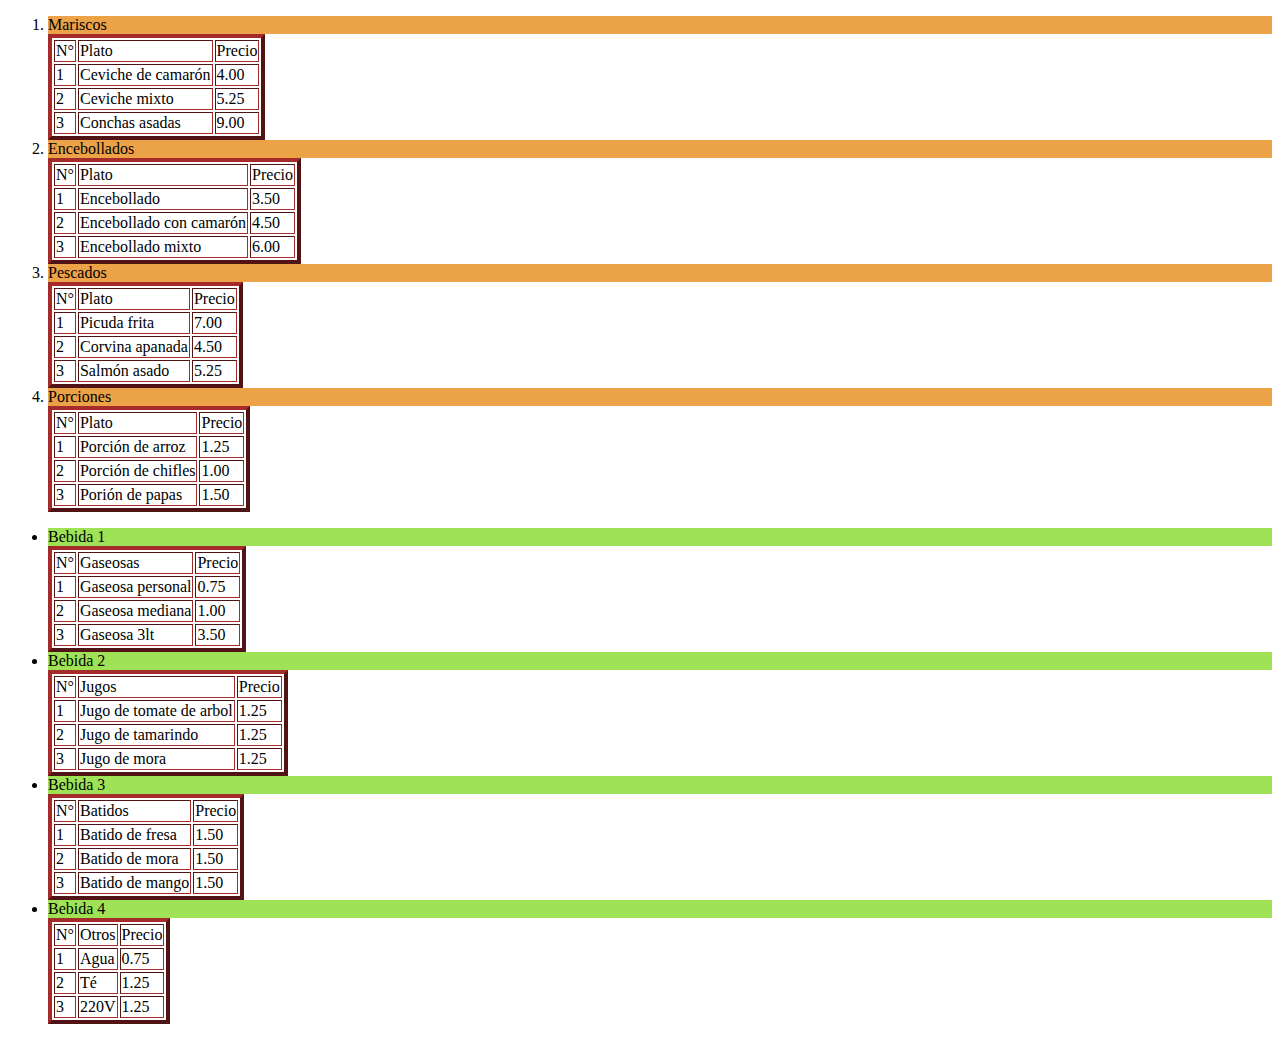
<file: carta.html>
<!DOCTYPE html>
<html lang="en">
<head>
    <meta charset="UTF-8">
    <meta name="viewport" content="width=device-width, initial-scale=1.0">
    <title>Carta</title>
</head>
<body>
    <nav>
        <ol>
            <li style="background-color: rgb(236, 162, 71);"> Mariscos</li>
             <table style="border-color: brown;"  border="4">
              <thead><tr><td>N°</td>
               <td>Plato</td>
                <td>Precio</td></tr></thead>
                 <tr><td>1</td>
                  <td>Ceviche de camarón</td>
                   <td>4.00</td>
                    </td></tr>
                     <tr><td>2</td>
                    <td>Ceviche mixto</td>
                   <td>5.25</td>
                  </td></tr> 
                 <tr><td>3</td>
                <td>Conchas asadas</td>
               <td>9.00</td>
              </td></tr>
             </table>
            <li style="background-color: rgb(236, 162, 71);"> Encebollados</li>
             <table style="border-color: brown;" border="4">
              <thead><tr><td>N°</td>
               <td>Plato</td>
                <td>Precio</td></tr></thead>
                 <tr><td>1</td>
                  <td>Encebollado</td>
                   <td>3.50</td>
                    </td></tr>
                     <tr><td>2</td>
                    <td>Encebollado con camarón</td>
                   <td>4.50</td>
                  </td></tr> 
                 <tr><td>3</td>
                <td>Encebollado mixto</td>
               <td>6.00</td>
              </td></tr>
             </table>
            <li style="background-color: rgb(236, 162, 71);"> Pescados</li>
             <table style="border-color: brown;" border="4">
              <thead><tr><td>N°</td>
               <td>Plato</td>
                <td>Precio</td></tr></thead>
                 <tr><td>1</td>
                  <td>Picuda frita</td>
                   <td>7.00</td>
                    </td></tr>
                     <tr><td>2</td>
                    <td>Corvina apanada</td>
                   <td>4.50</td>
                  </td></tr> 
                 <tr><td>3</td>
                <td>Salmón asado</td>
               <td>5.25</td>
              </td></tr>
             </table>
            <li style="background-color: rgb(236, 162, 71);"> Porciones</li>
             <table style="border-color: brown;" border="4">
              <thead><tr><td>N°</td>
               <td>Plato</td>
                <td>Precio</td></tr></thead>
                 <tr><td>1</td>
                  <td>Porción de arroz</td>
                   <td>1.25</td>
                    </td></tr>
                     <tr><td>2</td>
                    <td>Porción de chifles</td>
                   <td>1.00</td>
                  </td></tr> 
                 <tr><td>3</td>
                <td>Porión de papas</td>
               <td>1.50</td>
              </td></tr>
             </table>
        </ol>
        <ul>
            <li style="background-color: rgb(160, 226, 85);">Bebida 1</li>
                <table style="border-color: brown;" border="4">
                 <thead><tr><td>N°</td>
                  <td>Gaseosas</td>
                   <td>Precio</td></tr></thead>
                    <tr><td>1</td>
                     <td>Gaseosa personal</td>
                      <td>0.75</td>
                       </td></tr>
                        <tr><td>2</td>
                       <td>Gaseosa mediana</td>
                      <td>1.00</td>
                     </td></tr> 
                    <tr><td>3</td>
                   <td>Gaseosa 3lt</td>
                  <td>3.50</td>
                 </td></tr>
                </table>
            <li style="background-color: rgb(160, 226, 85);">Bebida 2</li>
                <table style="border-color: brown;" border="4">
                 <thead><tr><td>N°</td>
                  <td>Jugos</td>
                   <td>Precio</td></tr></thead>
                    <tr><td>1</td>
                     <td>Jugo de tomate de arbol</td>
                      <td>1.25</td>
                       </td></tr>
                        <tr><td>2</td>
                       <td>Jugo de tamarindo</td>
                      <td>1.25</td>
                     </td></tr> 
                    <tr><td>3</td>
                   <td>Jugo de mora</td>
                  <td>1.25</td>
                 </td></tr>
                </table>
            <li style="background-color: rgb(160, 226, 85);">Bebida 3</li>
                <table style="border-color: brown;" border="4">
                 <thead><tr><td>N°</td>
                  <td>Batidos</td>
                   <td>Precio</td></tr></thead>
                    <tr><td>1</td>
                     <td>Batido de fresa</td>
                      <td>1.50</td>
                       </td></tr>
                        <tr><td>2</td>
                       <td>Batido de mora</td>
                      <td>1.50</td>
                     </td></tr> 
                    <tr><td>3</td>
                   <td>Batido de mango</td>
                  <td>1.50</td>
                 </td></tr>
                </table>
            <li style="background-color: rgb(160, 226, 85);">Bebida 4</li>
                <table style="border-color: brown;" border="4">
                 <thead><tr><td>N°</td>
                  <td>Otros</td>
                   <td>Precio</td></tr></thead>
                    <tr><td>1</td>
                     <td>Agua</td>
                      <td>0.75</td>
                       </td></tr>
                        <tr><td>2</td>
                       <td>Té</td>
                      <td>1.25</td>
                     </td></tr> 
                    <tr><td>3</td>
                   <td>220V</td>
                  <td>1.25</td>
                 </td></tr>
                </table>
        </ul>

    </nav>
    
</body>
</html>
</file>
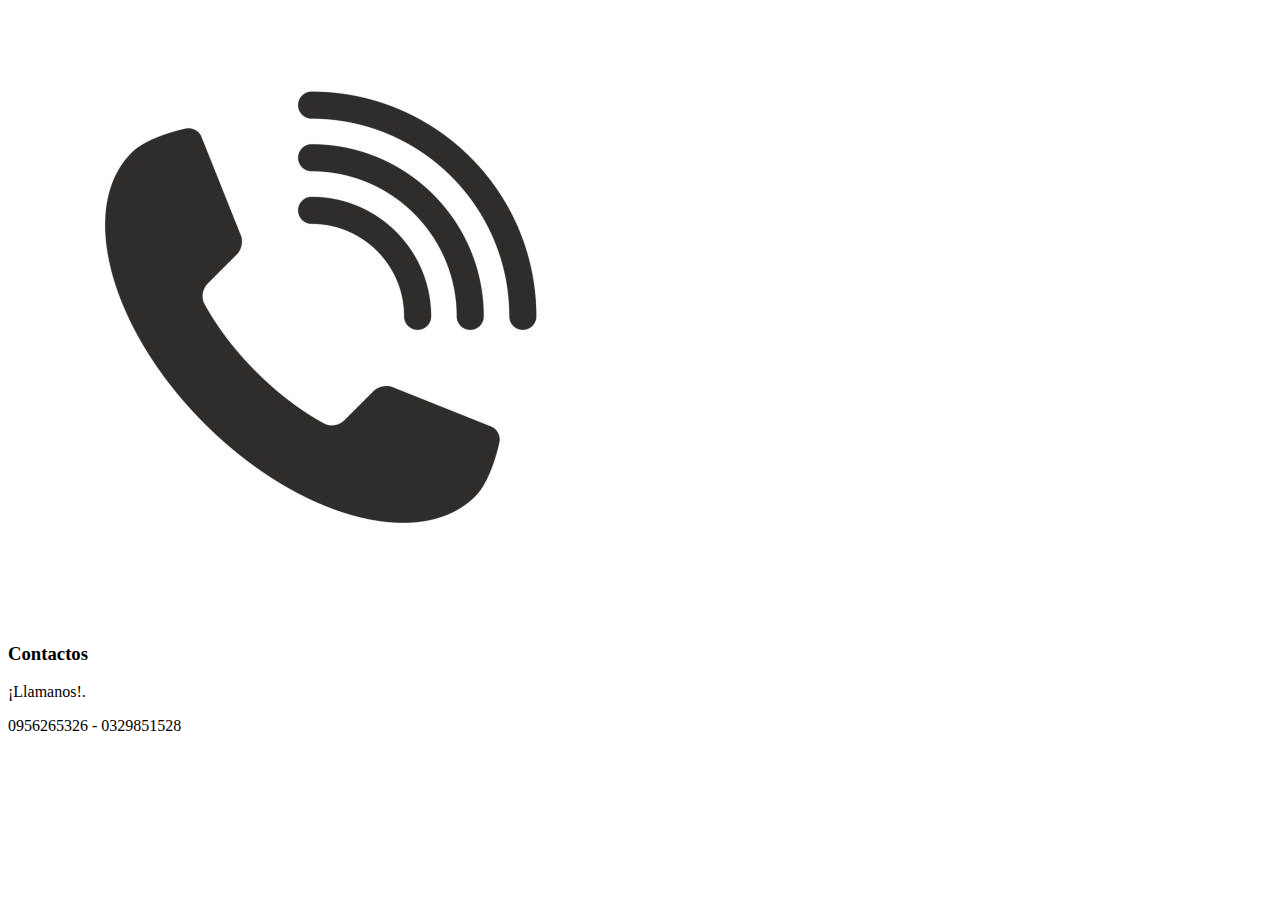
<file: Contacto.html>
<!DOCTYPE html>
<html lang="en">
<head>
    <meta charset="UTF-8">
    <meta name="viewport" content="width=device-width, initial-scale=1.0">
    <title>Servicios</title>
</head>
<body>
    <section class="container my-5">
  <div class="row text-center">
    <div class="col-md-4">
      <div class="card h-100">
        <img src="assets/img/teléfono.jpg" class="card-img-top" alt="teléfono">
        <div class="card-body">
          <h3 class="card-title">Contactos</h3>
          <p class="card-text">¡Llamanos!.</p>
          <p>0956265326 - 0329851528</p>
        </div>
      </div>
    </div>
  </div>
</section>  
</body>
</html>
</file>
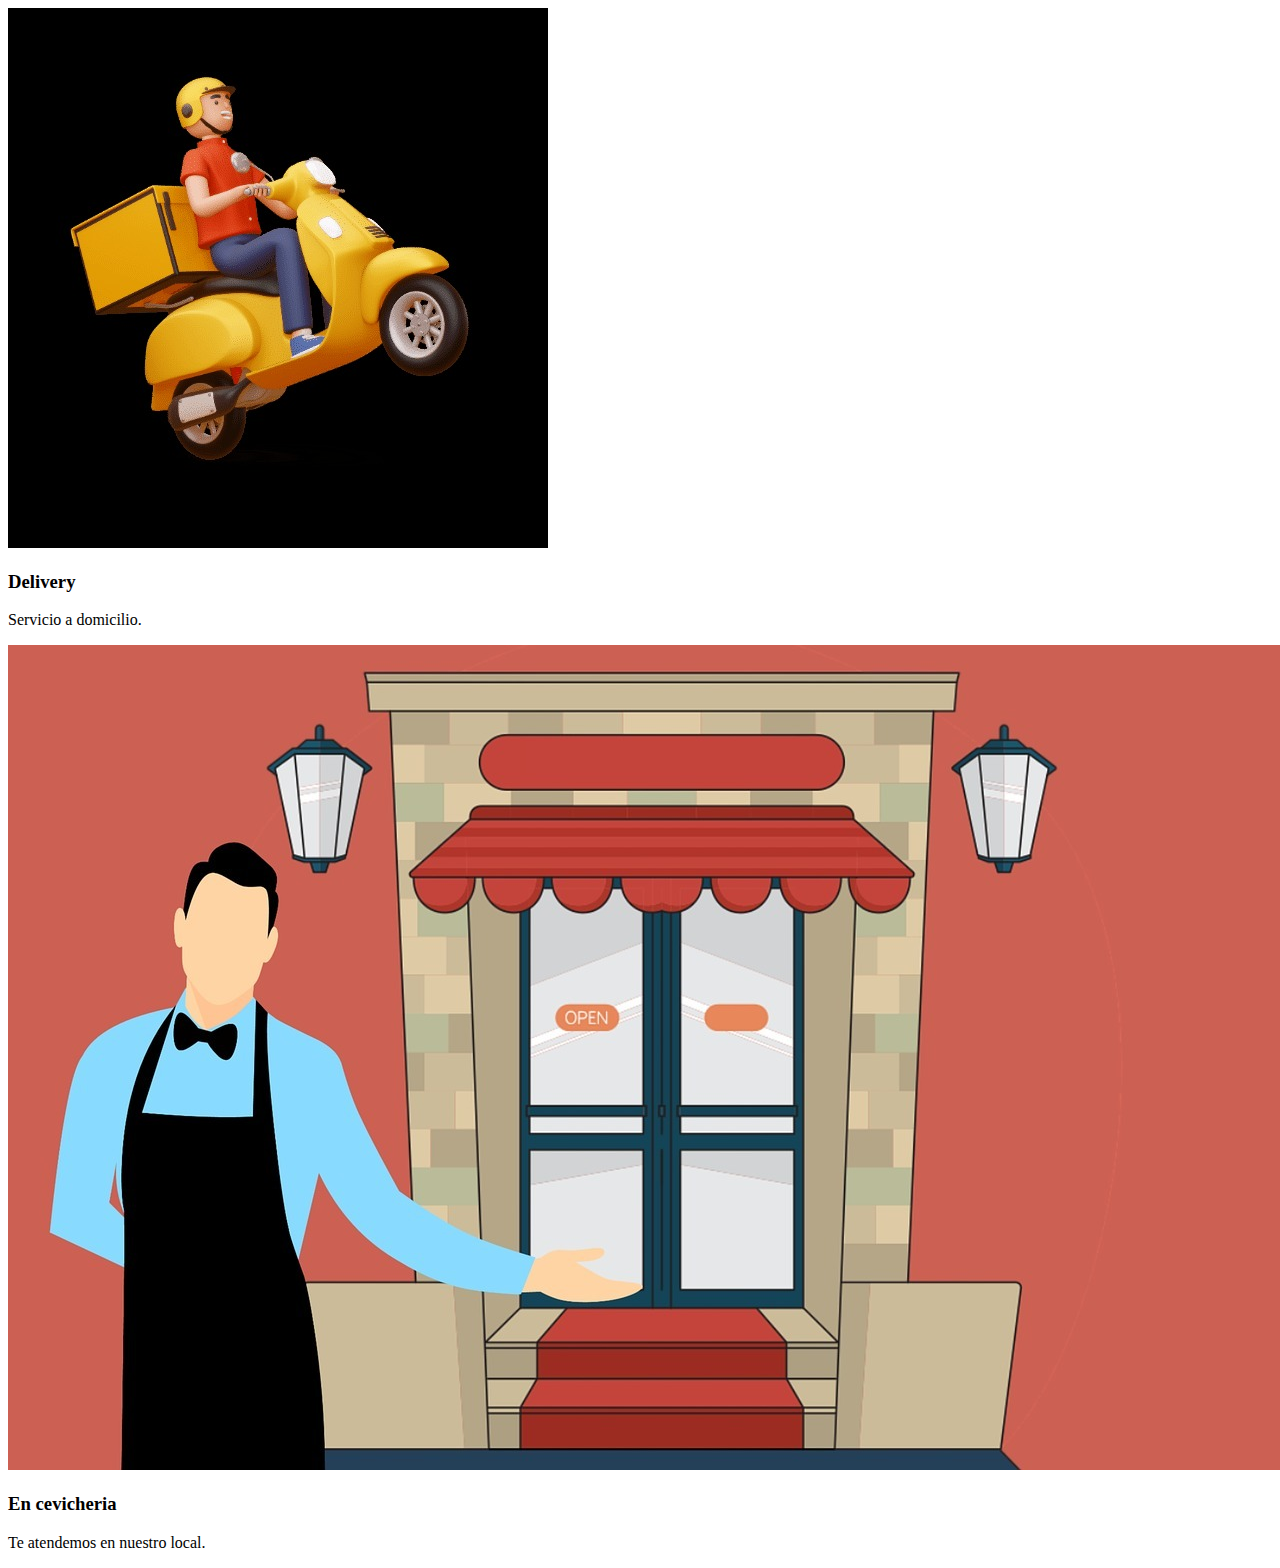
<file: servicios.html>
<!DOCTYPE html>
<html lang="en">
<head>
    <meta charset="UTF-8">
    <meta name="viewport" content="width=device-width, initial-scale=1.0">
    <title>Servicios</title>
</head>
<body>
    <section class="container my-5">
  <div class="row text-center">
    <div class="col-md-4">
      <div class="card h-100">
        <img src="assets/img/delivery.jpg" class="card-img-top" alt="delivery">
        <div class="card-body">
          <h3 class="card-title">Delivery</h3>
          <p class="card-text">Servicio a domicilio.</p>
        </div>
      </div>
    </div>
    <div class="col-md-4">
      <div class="card h-100">
        <img src="assets/img/casa.jpg" class="card-img-top" alt="casa">
        <div class="card-body">
          <h3 class="card-title">En cevicheria</h3>
          <p class="card-text">Te atendemos en nuestro local.</p>
        </div>
      </div>
    </div>
  </div>
</section>  
</body>
</html>
</file>
